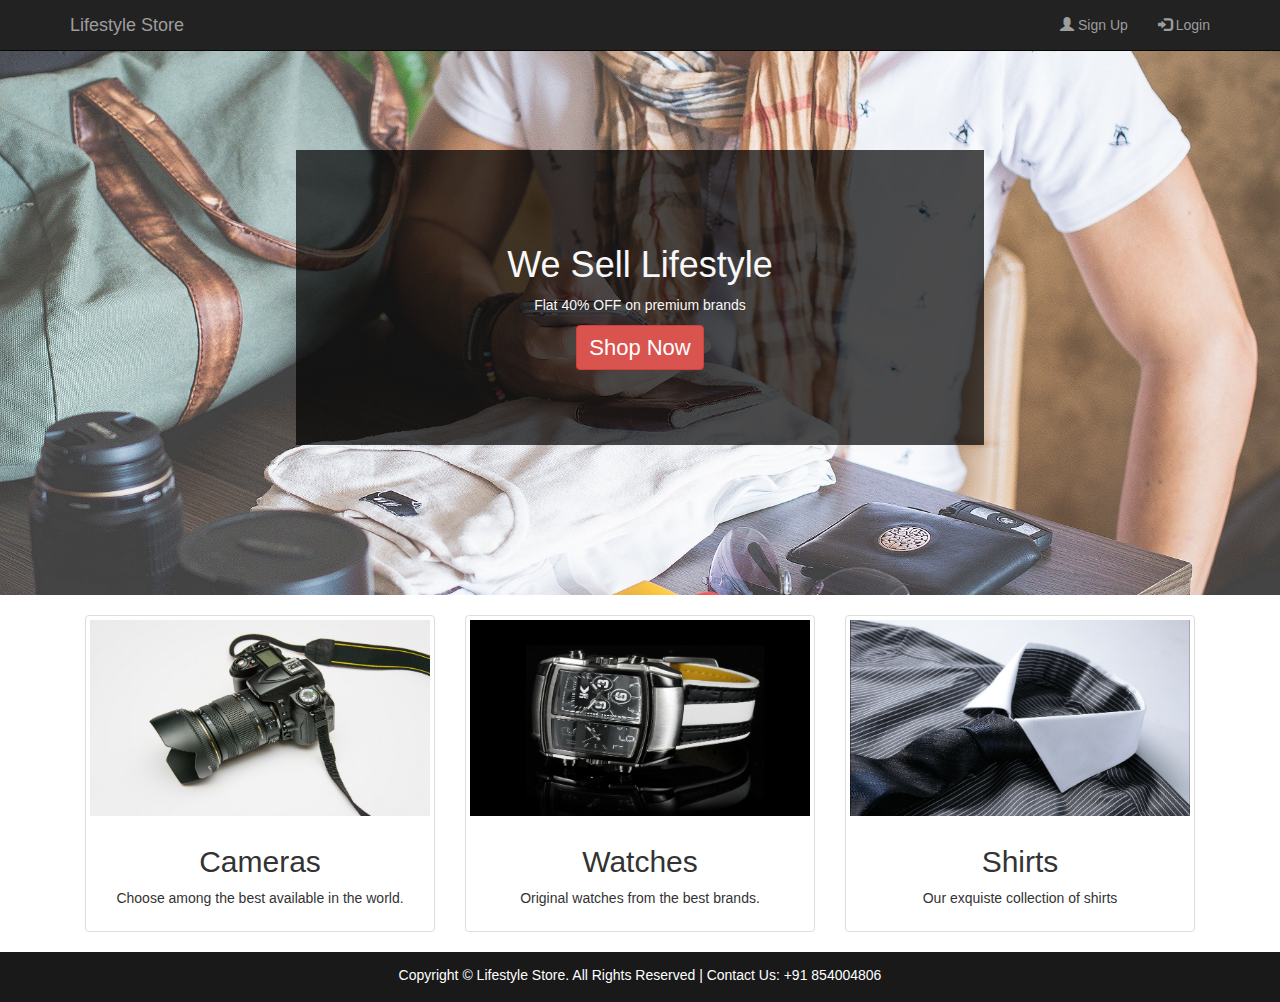
<file: index.html>
<!DOCTYPE html>
<html>
<head>
	<title>E-commerce</title>
	<meta name="viewport" content="width=device-width, initial-scale=1.0">
        <!-- Latest compiled and minified CSS -->
        <link rel="stylesheet" href="https://maxcdn.bootstrapcdn.com/bootstrap/3.3.7/css/bootstrap.min.css" >
        <!-- jQuery library -->
        <script src="https://ajax.googleapis.com/ajax/libs/jquery/1.12.4/jquery.min.js"></script>
        <!-- Latest compiled and minified JavaScript -->
        <script src="https://maxcdn.bootstrapcdn.com/bootstrap/3.3.7/js/bootstrap.min.js"></script>
       <!-- external css-->
        <link rel="stylesheet" type="text/css" href="style.css">
       
</head>
<body>
	 <nav class="navbar navbar-inverse navbar-fixed-top">
            <div class="container">
                <div class="navbar-header">
                    <button type="button" class="navbar-toggle" data-toggle="collapse" data-target="#myNavbar">
                        <span class="icon-bar"></span>
                        <span class="icon-bar"></span>
                        <span class="icon-bar"></span>                        
                    </button>
                    <a class="navbar-brand" href="index.html">Lifestyle Store</a>
                </div>
                <div class="collapse navbar-collapse" id="myNavbar">
                    <ul class="nav navbar-nav navbar-right">
                        <li><a href="signup.html"><span class="glyphicon glyphicon-user"></span> Sign Up</a></li>
                        <li><a href="login.html"><span class="glyphicon glyphicon-log-in"></span> Login</a></li>
                    </ul>
                </div>
            </div>
        </nav>   
	 <div class="container-fluid banner_image">
            <div class="container inner_div">
            	<h1>We Sell Lifestyle</h1>
            	<p>Flat 40% OFF on premium brands</p>
            	<a href="product.html" class="btn btn-danger" style="font-size:22px;">Shop Now</a>
            </div>
        </div>
<div class="container">
            <div class=" col-sm-4 col-lg-4" >
                <div class="thumbnail">
                <img src="img/1.jpg" alt="camera" class="responsive">
                <div class="caption">
                    <h2>Cameras</h2>
                    <p>Choose among the best available in the world.</p>
                </div>
            </div>
            </div>
             <div class="col-sm-4 col-lg-4">
                <div class="thumbnail">
                <img src="img/7.jpg" alt="camera" class="responsive">
                <div class="caption">
                    <h2>Watches</h2>
                    <p>Original watches from the best brands.</p>
                </div>
                </div>
                </div> 
            <div class="col-sm-4 col-lg-4">
                <div class="thumbnail">
                <img src="img/8.jpg" alt="camera" class="responsive">
                    <div class="caption">
                    <h2>Shirts</h2>
                    <p>Our exquiste collection of shirts</p>
                </div>
            </div> 
    </div>
</div>
</div>

<footer>
  <p>Copyright © Lifestyle Store. All Rights Reserved | Contact Us: +91 854004806</p>
</footer>
</body>
</html>
</file>
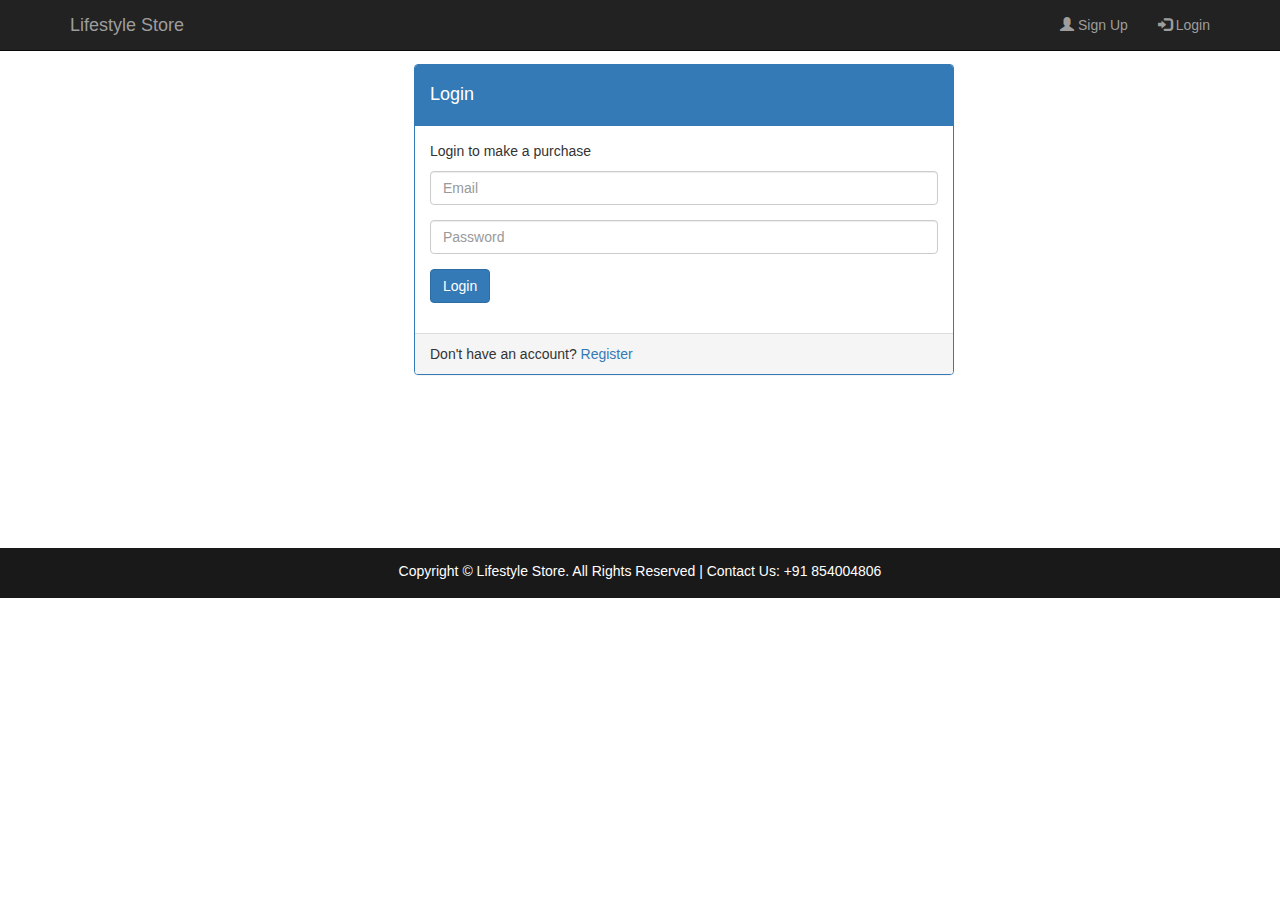
<file: login.html>
<!DOCTYPE html>
<html>
<head>
    <title>E-commerce</title>
    
        <!-- Latest compiled and minified CSS -->
        <link rel="stylesheet" href="https://maxcdn.bootstrapcdn.com/bootstrap/3.3.7/css/bootstrap.min.css" >
        <!-- jQuery library -->
        <script src="https://ajax.googleapis.com/ajax/libs/jquery/1.12.4/jquery.min.js"></script>
        <!-- Latest compiled and minified JavaScript -->
        <script src="https://maxcdn.bootstrapcdn.com/bootstrap/3.3.7/js/bootstrap.min.js"></script>
        <!-- external css-->
        <link rel="stylesheet" type="text/css" href="style.css">
        <!-- internal css-->
        <style type="text/css">.container-fluid{margin-bottom:5%;}</style>
</head>
<body>
    <div class="container-fluid">
     <nav class="navbar navbar-inverse navbar-fixed-top">
            <div class="container">
                <div class="navbar-header">
                    <button type="button" class="navbar-toggle" data-toggle="collapse" data-target="#myNavbar">
                        <span class="icon-bar"></span>
                        <span class="icon-bar"></span>
                        <span class="icon-bar"></span>                        
                    </button>
                    <a class="navbar-brand" href="index.html">Lifestyle Store</a>
                </div>
                <div class="collapse navbar-collapse" id="myNavbar">
                    <ul class="nav navbar-nav navbar-right">
                        <li><a href="signup.html"><span class="glyphicon glyphicon-user"></span> Sign Up</a></li>
                        <li><a href="login.html"><span class="glyphicon glyphicon-log-in"></span> Login</a></li>
                    </ul>
                </div>
            </div>
        </nav>  
    </div>
<div class="container signup">
  
        <div class="col-sm-6">
            <div class="panel panel-primary">
                <div class="panel-heading">
                    <h4>Login</h4>
                </div>
                <div class="panel-body">
                    <p>Login to make a purchase</p>
                    <form class="form-group">
                        <div class="form-group">
                        <input type="email" name="email" class="form-control" placeholder="Email">
                        </div>
                        <div class="form-group">
                        <input type="password"name="password" class="form-control"placeholder="Password">
                        </div>
                        <button class="btn btn-primary">Login</button>
                    </form>

                </div>
                <div class="panel-footer">
                    Don't have an account? <a href="signup.html" class="">Register</a>
                </div>
            </div>
        </div>

</div>
</body>
       <footer>
    <div class="row">
  <p>Copyright © Lifestyle Store. All Rights Reserved | Contact Us: +91 854004806</p>

</div></footer>
</html>
</file>
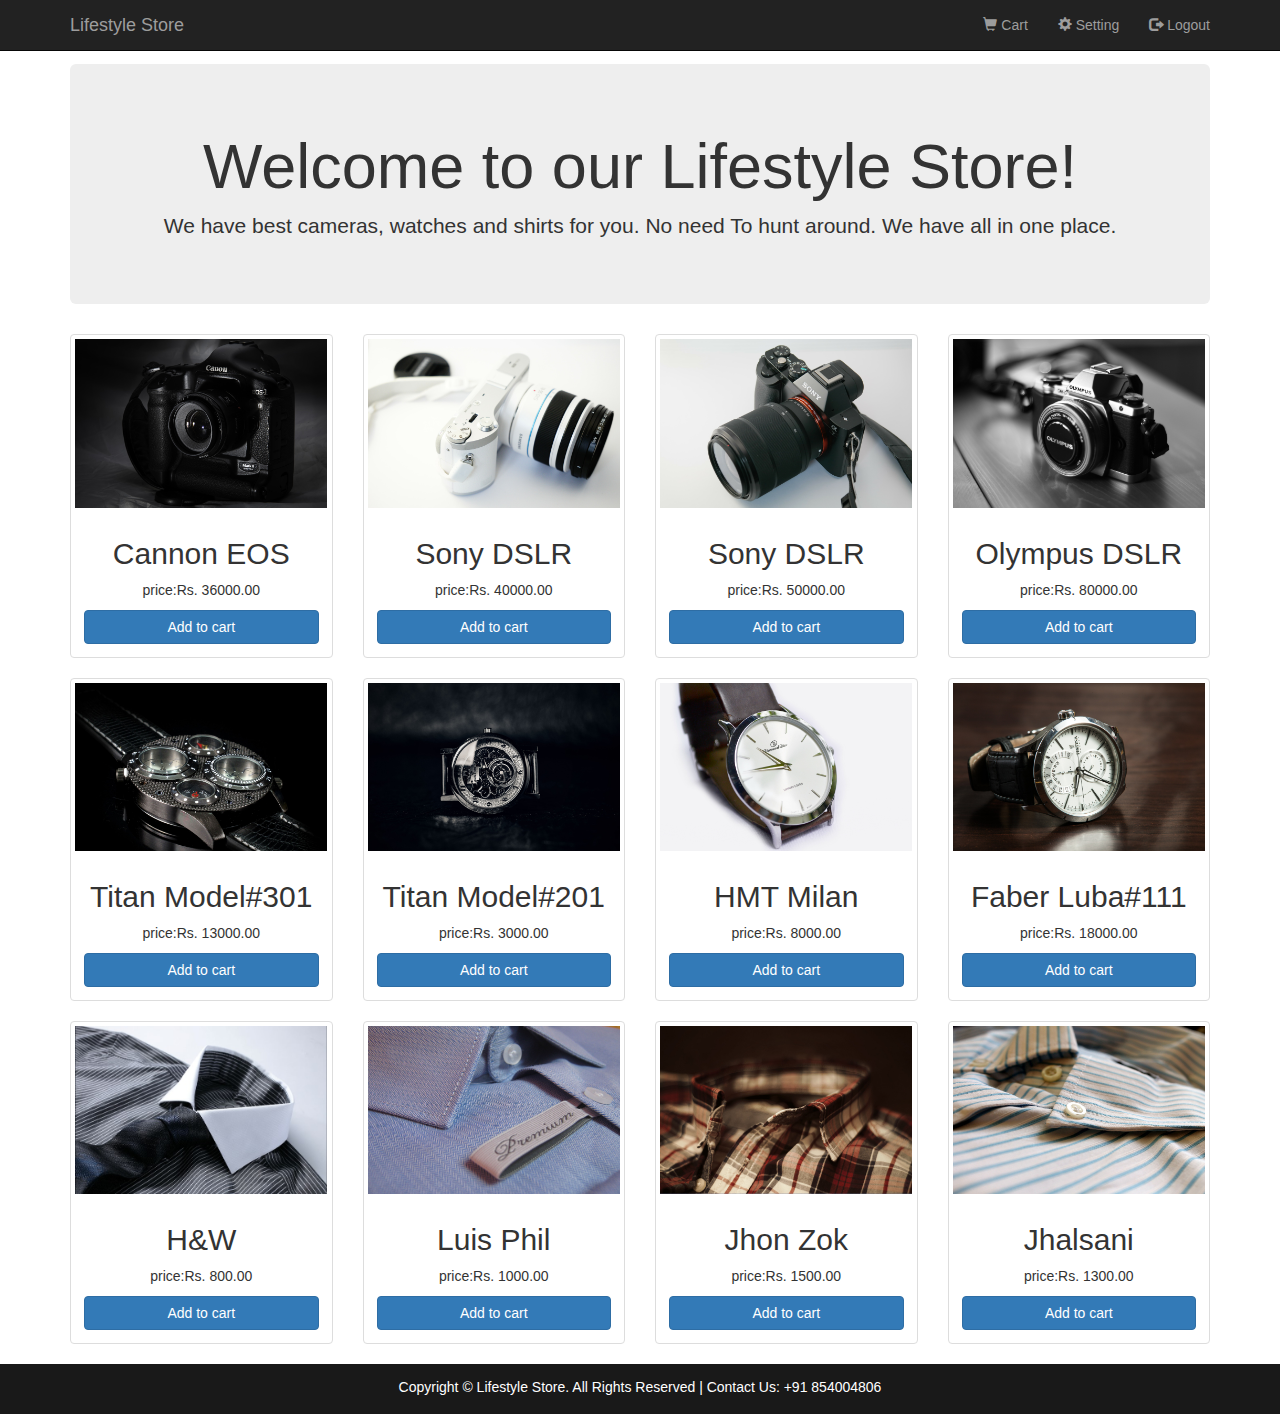
<file: product.html>
<!DOCTYPE html>
<html>
<head>
	<title>Product</title>
	<meta name="viewport" content="width=device-width, initial-scale=1.0">
        <!-- Latest compiled and minified CSS -->
        <link rel="stylesheet" href="https://maxcdn.bootstrapcdn.com/bootstrap/3.3.7/css/bootstrap.min.css" >
        <!-- jQuery library -->
        <script src="https://ajax.googleapis.com/ajax/libs/jquery/1.12.4/jquery.min.js"></script>
        <!-- Latest compiled and minified JavaScript -->
        <script src="https://maxcdn.bootstrapcdn.com/bootstrap/3.3.7/js/bootstrap.min.js"></script>
        <!-- external css-->
        <link rel="stylesheet" type="text/css" href="style.css">
        <!-- internal css-->
        <style type="text/css">.container-fluid{margin-bottom:5%;}</style>
</head>
<body>
    <div class="container-fluid">
	 <nav class="navbar navbar-inverse navbar-fixed-top">
            <div class="container">
                <div class="navbar-header">
                    <button type="button" class="navbar-toggle" data-toggle="collapse" data-target="#myNavbar">
                        <span class="icon-bar"></span>
                        <span class="icon-bar"></span>
                        <span class="icon-bar"></span>                        
                    </button>
                    <a class="navbar-brand" href="index.html">Lifestyle Store</a>
                </div>
                <div class="collapse navbar-collapse" id="myNavbar">
                    <ul class="nav navbar-nav navbar-right">
                        <li><a href="cart.html"><span class="glyphicon glyphicon-shopping-cart"></span> Cart</a></li>
                        <li><a href="setting.html"><span class="glyphicon glyphicon-cog"></span> Setting</a></li>
                        <li><a href="logout.html"><span class="glyphicon glyphicon-log-out"></span> Logout</a></li>
                    </ul>
                </div>
            </div>
        </nav>   
    </div>
	<div class="container">
        <div class="jumbotron">
            <h1>Welcome to our Lifestyle Store!</h1>
            <p>We have best cameras, watches and shirts for you. No need To hunt around. We have all in one place.</p> 
        </div>
        <div class="row">
            <div class="col-md-3 col-sm-6">
                <div class="thumbnail">
                <img src="img/5.jpg" alt="camera" class="responsive">
                <div class="caption">
                    <h2>Cannon EOS</h2>
                    <p>price:Rs. 36000.00</p>
                    <a href="" class="btn btn-primary btn-block">Add to cart</a>
                </div>
            </div>
            </div>
             <div class="col-md-3 col-sm-6">
                <div class="thumbnail">
                <img src="img/2.jpg" alt="camera" class="responsive">
                <div class="caption">
                    <h2>Sony DSLR</h2>
                    <p>price:Rs. 40000.00</p>
                    <a href="" class="btn btn-primary btn-block">Add to cart</a>
                </div>
                </div>
                </div> 
            <div class="col-md-3 col-sm-6">
                <div class="thumbnail">
                <img src="img/3.jpg" alt="camera" class="responsive">
                    <div class="caption">
                    <h2>Sony DSLR</h2>
                    <p>price:Rs. 50000.00</p>
                    <a href="" class="btn btn-primary btn-block">Add to cart</a>
                </div>
            </div> 
        </div>
            <div class="col-md-3 col-sm-6">
                <div class="thumbnail">
                <img src="img/4.jpg" alt="camera" class="responsive">
                <div class="caption">
                    <h2>Olympus DSLR</h2>
                    <p>price:Rs. 80000.00</p>
                    <a href="" class="btn btn-primary btn-block">Add to cart</a>
                </div>
            </div>
        </div>
    </div>
     <div class="row">
            <div class="col-md-3 col-sm-6">
                <div class="thumbnail">
                <img src="img/9.jpg" alt="camera" class="responsive">
                <div class="caption">
                    <h2>Titan Model#301</h2>
                    <p>price:Rs. 13000.00</p>
                    <a href="" class="btn btn-primary btn-block">Add to cart</a>
                </div>
            </div>
            </div>
             <div class="col-md-3 col-sm-6">
                <div class="thumbnail">
                <img src="img/10.jpg" alt="camera" class="responsive">
                <div class="caption">
                    <h2>Titan Model#201</h2>
                    <p>price:Rs. 3000.00</p>
                    <a href="" class="btn btn-primary btn-block">Add to cart</a>
                </div>
                </div>
                </div> 
            <div class="col-md-3 col-sm-6">
                <div class="thumbnail">
                <img src="img/11.jpg" alt="camera" class="responsive">
                    <div class="caption">
                    <h2>HMT Milan</h2>
                    <p>price:Rs. 8000.00</p>
                    <a href="" class="btn btn-primary btn-block">Add to cart</a>
                </div>
            </div> 
        </div>
            <div class="col-md-3 col-sm-6">
                <div class="thumbnail">
                <img src="img/12.jpg" alt="camera" class="responsive">
                <div class="caption">
                    <h2>Faber Luba#111</h2>
                    <p>price:Rs. 18000.00</p>
                    <a href="" class="btn btn-primary btn-block">Add to cart</a>
                </div>
            </div>
        </div>
    </div>
     <div class="row">
            <div class="col-md-3 col-sm-6">
                <div class="thumbnail">
                <img src="img/16.jpg" alt="camera" class="responsive">
                <div class="caption">
                    <h2>H&W</h2>
                    <p>price:Rs. 800.00</p>
                    <a href="" class="btn btn-primary btn-block">Add to cart</a>
                </div>
            </div>
            </div>
             <div class="col-md-3 col-sm-6">
                <div class="thumbnail">
                <img src="img/6.jpg" alt="camera" class="responsive">
                <div class="caption">
                    <h2>Luis Phil</h2>
                    <p>price:Rs. 1000.00</p>
                    <a href="" class="btn btn-primary btn-block">Add to cart</a>
                </div>
                </div>
                </div> 
            <div class="col-md-3 col-sm-6">
                <div class="thumbnail">
                <img src="img/13.jpg" alt="camera" class="responsive">
                    <div class="caption">
                    <h2>Jhon Zok</h2>
                    <p>price:Rs. 1500.00</p>
                    <a href="" class="btn btn-primary btn-block">Add to cart</a>
                </div>
            </div> 
        </div>
            <div class="col-md-3 col-sm-6">
                <div class="thumbnail">
                <img src="img/14.jpg" alt="camera" class="img-responsive">
                <div class="caption">
                    <h2>Jhalsani</h2>
                    <p>price:Rs. 1300.00</p>
                    <a href="" class="btn btn-primary btn-block">Add to cart</a>
                </div>
            </div>
        </div>
    </div>
</div>
    <footer>
    <div class="row">
  <p>Copyright © Lifestyle Store. All Rights Reserved | Contact Us: +91 854004806</p>

</div></footer>
</body>
</html>
</file>
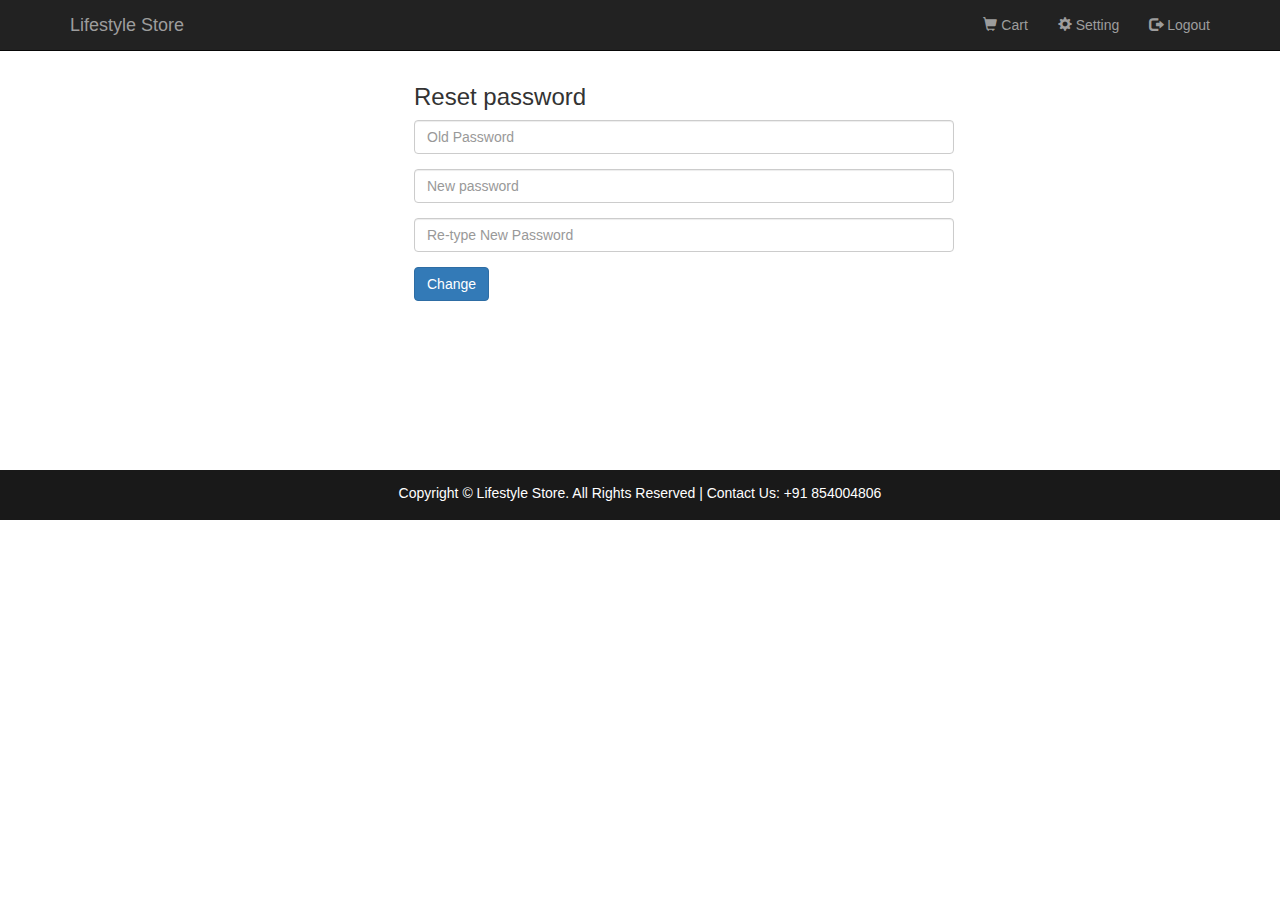
<file: setting.html>
<!DOCTYPE html>
<html>
<head>
    <title>Product</title>
    
        <!-- Latest compiled and minified CSS -->
        <link rel="stylesheet" href="https://maxcdn.bootstrapcdn.com/bootstrap/3.3.7/css/bootstrap.min.css" >
        <!-- jQuery library -->
        <script src="https://ajax.googleapis.com/ajax/libs/jquery/1.12.4/jquery.min.js"></script>
        <!-- Latest compiled and minified JavaScript -->
        <script src="https://maxcdn.bootstrapcdn.com/bootstrap/3.3.7/js/bootstrap.min.js"></script>
        <!-- external css-->
        <link rel="stylesheet" type="text/css" href="style.css">
        <!-- internal css-->
        <style type="text/css">.container-fluid{margin-bottom:5%;}</style>
</head>
<body>
    <div class="container-fluid">
     <nav class="navbar navbar-inverse navbar-fixed-top">
            <div class="container">
                <div class="navbar-header">
                    <button type="button" class="navbar-toggle" data-toggle="collapse" data-target="#myNavbar">
                        <span class="icon-bar"></span>
                        <span class="icon-bar"></span>
                        <span class="icon-bar"></span>                        
                    </button>
                    <a class="navbar-brand" href="index.html">Lifestyle Store</a>
                </div>
                <div class="collapse navbar-collapse" id="myNavbar">
                    <ul class="nav navbar-nav navbar-right">
                        <li><a href="cart.html"><span class="glyphicon glyphicon-shopping-cart"></span> Cart</a></li>
                        <li><a href="setting.html"><span class="glyphicon glyphicon-cog"></span> Setting</a></li>
                        <li><a href="logout.html"><span class="glyphicon glyphicon-log-out"></span> Logout</a></li>
                    </ul>
                </div>
            </div>
        </nav>   
    </div>
<div class="container signup">
        <div class="col-sm-6">
    <form>
        <h3>Reset password</h3>
        <div class="form-group">
            <input type="password" name="oldpassword" class="form-control" placeholder="Old Password">
        </div>
        <div class="form-group">
            <input type="password" name="newpassword" class="form-control" placeholder="New password">
        </div>
        <div class="form-group">
            <input type="password" name="repassword" class="form-control" placeholder="Re-type New Password">
        </div>
        <div class="form-group">
            <button class="btn btn-primary">Change</button>
        </div>

    </form>

</div>
</div>


        <footer>
    <div class="row">
  <p>Copyright © Lifestyle Store. All Rights Reserved | Contact Us: +91 854004806</p>

</div></footer>

</body>
</html>
</file>
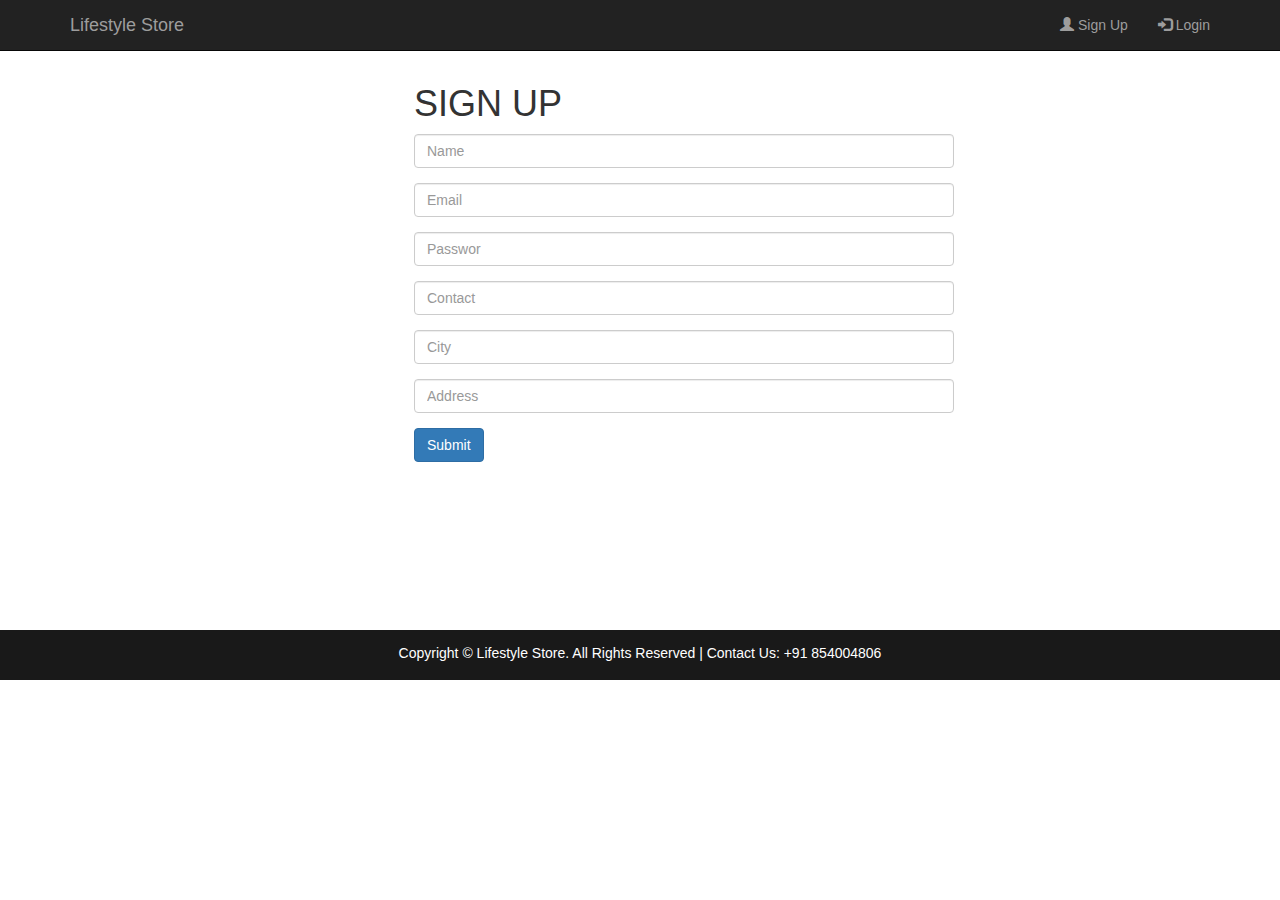
<file: signup.html>
<!DOCTYPE html>
<html>
<head>
	<title>E-commerce</title>
	
        <!-- Latest compiled and minified CSS -->
        <link rel="stylesheet" href="https://maxcdn.bootstrapcdn.com/bootstrap/3.3.7/css/bootstrap.min.css" >
        <!-- jQuery library -->
        <script src="https://ajax.googleapis.com/ajax/libs/jquery/1.12.4/jquery.min.js"></script>
        <!-- Latest compiled and minified JavaScript -->
        <script src="https://maxcdn.bootstrapcdn.com/bootstrap/3.3.7/js/bootstrap.min.js"></script>
        <!-- external css-->
        <link rel="stylesheet" type="text/css" href="style.css">
        <!-- internal css-->
        <style type="text/css">.container-fluid{margin-bottom:5%;}</style>
</head>
<body>
    <div class="container-fluid">
	 <nav class="navbar navbar-inverse navbar-fixed-top">
            <div class="container">
                <div class="navbar-header">
                    <button type="button" class="navbar-toggle" data-toggle="collapse" data-target="#myNavbar">
                        <span class="icon-bar"></span>
                        <span class="icon-bar"></span>
                        <span class="icon-bar"></span>                        
                    </button>
                    <a class="navbar-brand" href="index.html">Lifestyle Store</a>
                </div>
                <div class="collapse navbar-collapse" id="myNavbar">
                    <ul class="nav navbar-nav navbar-right">
                        <li><a href="signup.html"><span class="glyphicon glyphicon-user"></span> Sign Up</a></li>
                        <li><a href="login.html"><span class="glyphicon glyphicon-log-in"></span> Login</a></li>
                    </ul>
                </div>
            </div>
        </nav>  
    </div>
<div class="container signup">
    
        <div class="col-sm-6">
    <form>
        <h1>SIGN UP</h1>
        <div class="form-group">
            <input type="text" name="name" class="form-control" placeholder="Name">
        </div>
        <div class="form-group">
            <input type="email" name="email" class="form-control" placeholder="Email">
        </div>
        <div class="form-group">
            <input type="password" name="passwor" class="form-control" placeholder="Passwor">
        </div>
        <div class="form-group">
            <input type="text" name="contact" class="form-control" placeholder="Contact">
        </div>
        <div class="form-group">
            <input type="text" name="city" class="form-control" placeholder="City">
        </div>
        <div class="form-group">
            <input type="text" name="address" class="form-control" placeholder="Address">
        </div>
        <div class="form-group">
            <button class="btn btn-primary">Submit</button>
        </div>

    </form>

</div>
</div>
</div>

        <footer>
  <p>Copyright © Lifestyle Store. All Rights Reserved | Contact Us: +91 854004806</p>

</div></footer>
</body>
</html>
</file>
<file: style.css>
.banner_image{
            background-image: url("img/intro-bg_1.jpg");
            margin-bottom: 20px;
            text-align: center;
            color: #f8f8f8;
            background-size: cover;
          }
          .inner_div{
                position: relative;
                padding-top: 6%;
                padding-bottom: 6%;
                overflow: hidden;
                margin-top: 12%;
                margin-bottom: 12%;
                background-color: rgba(0, 0, 0, 0.7);
                max-width: 55%;

            }
            footer{
                background-color: rgba(0,0,0,0.9);
                height:50px;
                color: #fff;
                padding-top:13px;
                text-align: center;

            }
            .jumbotron{
                text-align: center;
            }
            .caption{
                text-align: center;
            }
            .signup{
                margin-bottom:12%;
                margin-left:30%;
               }
</file>
